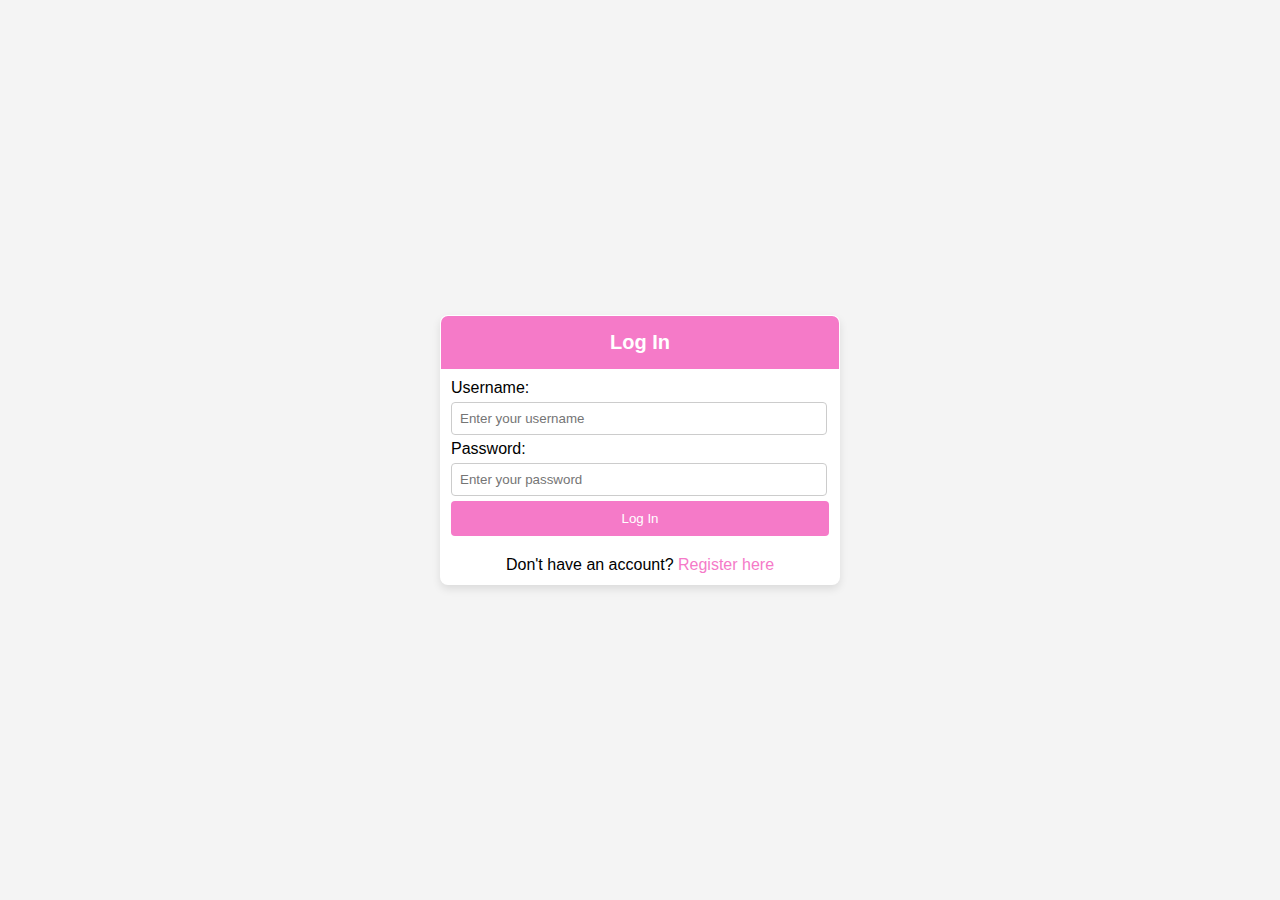
<file: login.html>
<!DOCTYPE html>
<html lang="en">
<head>
    <meta charset="UTF-8">
    <meta name="viewport" content="width=device-width, initial-scale=1.0">
    <title>Log In</title>
    <style>
        body {
            font-family: Arial, sans-serif;
            margin: 0;
            padding: 0;
            display: flex;
            justify-content: center;
            align-items: center;
            height: 100vh;
            background-color: #f4f4f4;
        }

        table {
            border-collapse: collapse;
            width: 100%;
            max-width: 400px;
            background-color: #fff;
            border: 1px solid #ccc;
            border-radius: 8px;
            box-shadow: 0 4px 8px rgba(0, 0, 0, 0.1);
            overflow: hidden;
        }

        th {
            text-align: center;
            font-size: 20px;
            background-color: rgba(245, 122, 200, 1);
            color: white;
            padding: 15px;
        }

        td {
            padding: 10px;
        }

        input[type="text"],
        input[type="password"] {
            width: calc(100% - 20px);
            padding: 8px;
            margin: 5px 0;
            border: 1px solid #ccc;
            border-radius: 4px;
        }

        input[type="submit"] {
            background-color: rgba(245, 122, 200, 1);
            color: white;
            padding: 10px 15px;
            border: none;
            border-radius: 4px;
            cursor: pointer;
            width: 100%;
        }

        input[type="submit"]:hover {
            background-color: rgb(255, 0, 162);
        }

        .footer {
            text-align: center;
            padding: 10px 0;
        }

        .footer a {
            color: rgba(245, 122, 200, 1);
            text-decoration: none;
        }

        .footer a:hover {
            text-decoration: underline;
        }
    </style>
</head>
<body>
    <table>
        <thead>
            <tr>
                <th>Log In</th>
            </tr>
        </thead>
        <tbody>
            <tr>
                <td>
                    <form action="#" method="POST">
                        <label for="login-username">Username:</label>
                        <input type="text" id="login-username" name="username" placeholder="Enter your username" required>
                        
                        <label for="login-password">Password:</label>
                        <input type="password" id="login-password" name="password" placeholder="Enter your password" required>
                        
                        <input href="index.html" type="submit" value="Log In">
                    </form>
                </td>
            </tr>
        </tbody>
        <tfoot>
            <tr>
                <td class="footer">
                    Don't have an account? <a href="registration.html">Register here</a>
                </td>
            </tr>
        </tfoot>
    </table>
</body>
</html>
</file>
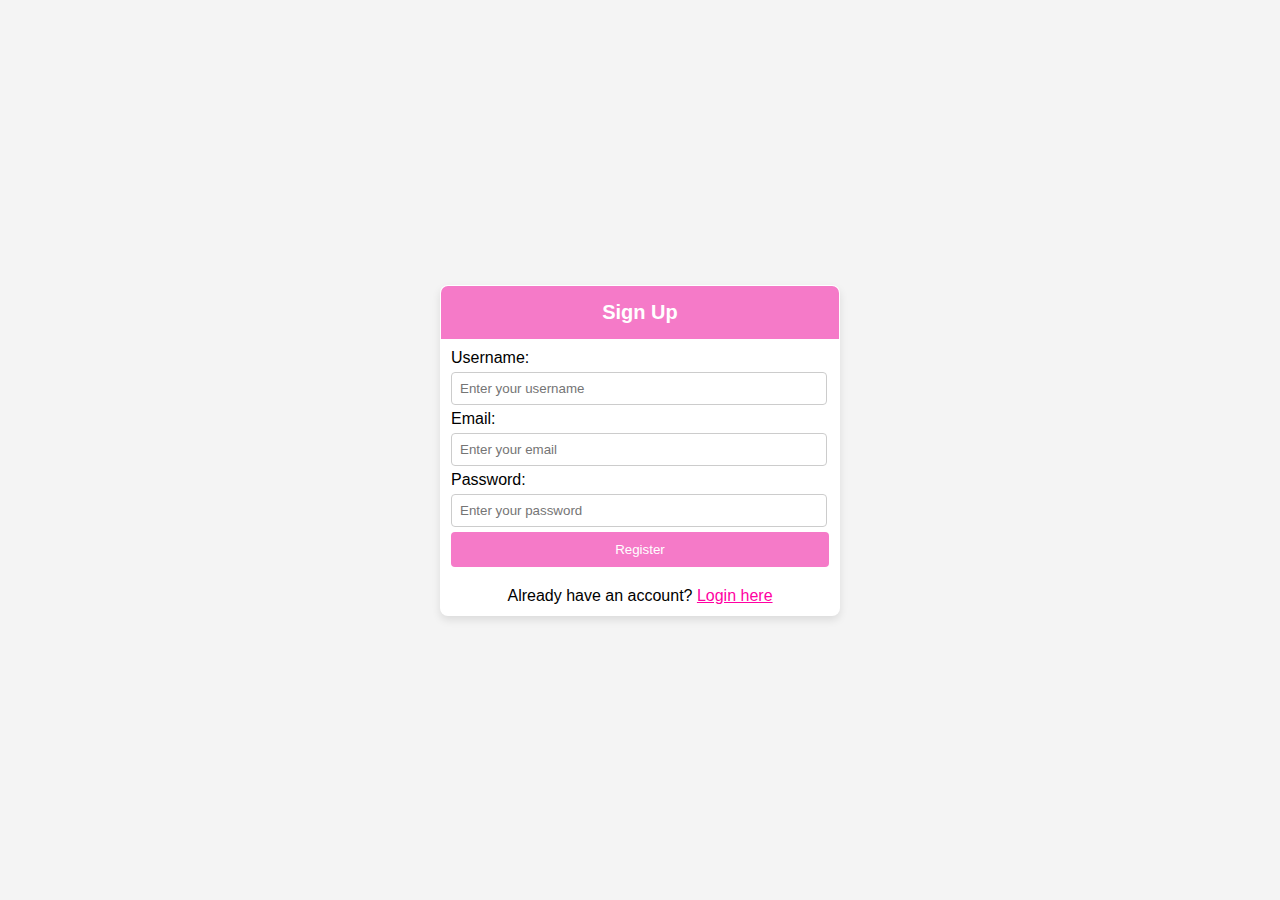
<file: registration.html>
<!DOCTYPE html>
<html lang="en">
<head>
    <meta charset="UTF-8">
    <meta name="viewport" content="width=device-width, initial-scale=1.0">
    <title>Registration</title>
    <style>
        body {
            font-family: "Open Sans", Helvetica;
            margin: 0;
            padding: 0;
            display: flex;
            justify-content: center;
            align-items: center;
            height: 100vh;
            background-color: #f4f4f4;
        }

        table {
            border-collapse: collapse;
            width: 100%;
            max-width: 400px;
            background-color: #fff;
            border: 1px solid #ccc;
            border-radius: 8px;
            box-shadow: 0 4px 8px rgba(0, 0, 0, 0.1);
            overflow: hidden;
        }

        th {
            text-align: center;
            font-size: 20px;
            background-color: rgba(245, 122, 200, 1);
            color: rgb(255, 255, 255);
            padding: 15px;
        }

        td {
            padding: 10px;
        }

        input[type="text"],
        input[type="password"],
        input[type="email"] {
            width: calc(100% - 20px);
            padding: 8px;
            margin: 5px 0;
            border: 1px solid #ccc;
            border-radius: 4px;
        }

        input[type="submit"] {
            background-color: rgba(245, 122, 200, 1);
            color: white;
            padding: 10px 15px;
            border: none;
            border-radius: 4px;
            cursor: pointer;
            width: 100%;
        }

        input[type="submit"]:hover {
            background-color: rgb(255, 0, 162);
        }

        .footer {
            text-align: center;
            padding: 10px 0;
        }

        .footer a {
            text-decoration: underline;
						color: rgb(255, 0, 162);
        }

        .footer a:hover {
            text-decoration: underline;
						color: rgba(245, 122, 200, 1);
        }
    </style>
</head>
<body>
    <table>
        <thead>
            <tr>
                <th>Sign Up</th>
            </tr>
        </thead>
        <tbody>
            <tr>
                <td>
                    <form action="index.html" method="POST">
                        <label for="username">Username:</label>
                        <input type="text" id="username" name="username" placeholder="Enter your username" required>
                        
                        <label for="email">Email:</label>
                        <input type="email" id="email" name="email" placeholder="Enter your email" required>
                        
                        <label for="password">Password:</label>
                        <input type="password" id="password" name="password" placeholder="Enter your password" required>
                        
                        <input type="submit" value="Register">
                    </form>
                </td>
            </tr>
        </tbody>
        <tfoot>
            <tr>
                <td class="footer">
                    Already have an account? <a href="login.html">Login here</a>
                </td>
            </tr>
        </tfoot>
    </table>
</body>
</html>
</file>
